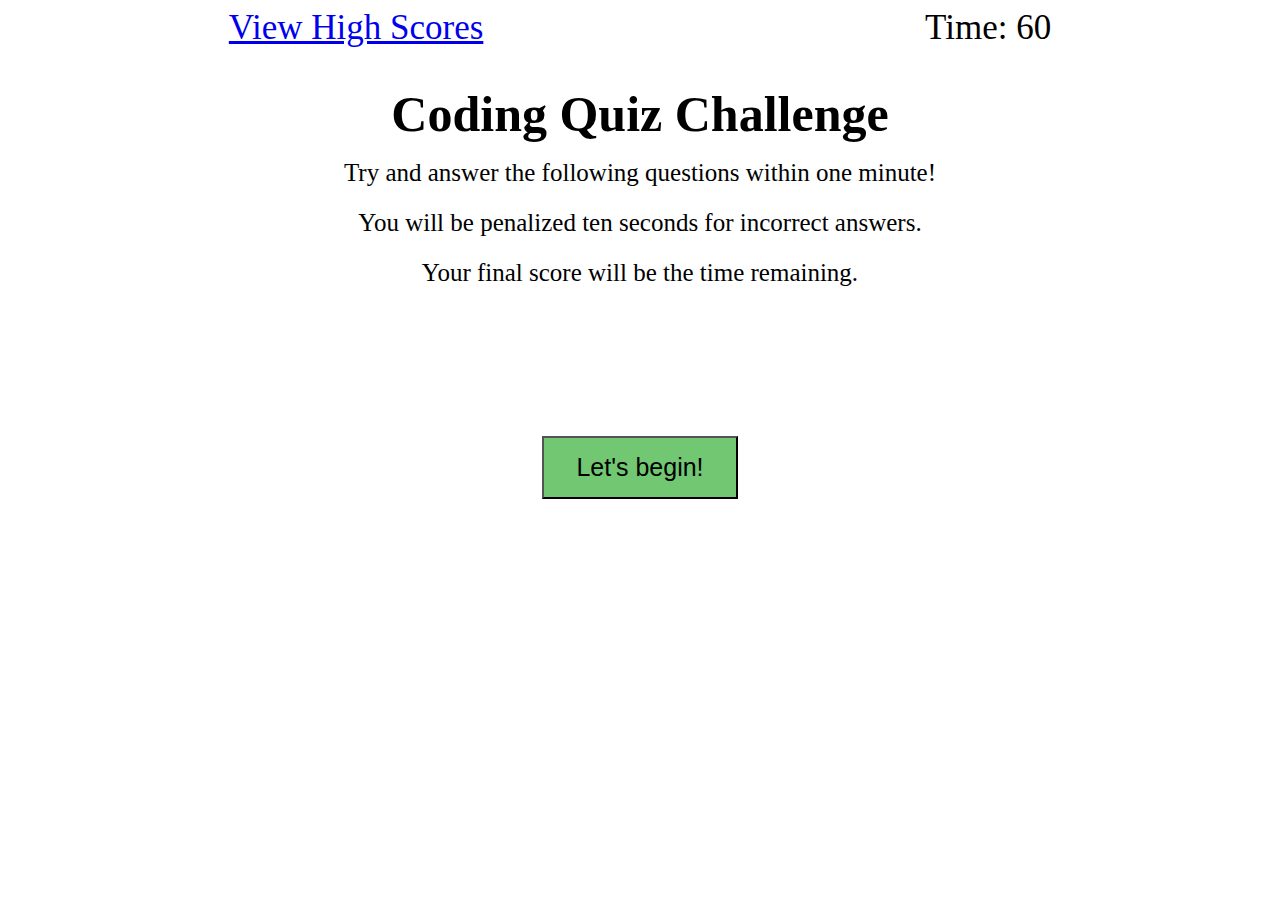
<file: index.html>
<!DOCTYPE html>
<html lang="en">

<head>
    <meta charset="UTF-8">
    <meta name="viewport" content="width=device-width, initial-scale=1.0">
    <title>JavaScript Fundamentals Quiz</title>
    <link rel="stylesheet" href="./assets/css/style.css">
</head>

<body>
    <header class="info-bar">
        <div class="high-scores"><a href="high-scores.html">View High Scores</a></div>
        <div class="timer">Time: <span id="time">60</span></div>
    </header>

    <section class="instructions">
        <div class="instruction-box">
            <h1>Coding Quiz Challenge</h1>
            <p>Try and answer the following questions within one minute!</p>
            <p>You will be penalized ten seconds for incorrect answers.</p>
            <p>Your final score will be the time remaining.</p>
        </div>
        <div class="button-control">
            <button type="button" id="beginButton">Let's begin!</button>
        </div>
    </section>

    <main>
        <section class="questions">
            <div class="question-block">
                <p class="question"></p>
            </div>
            <div class="break"></div>
            <div class="choices">
                <button class="answer-choice" id="answer1"></button>
                <button class="answer-choice" id="answer2"></button>
                <button class="answer-choice" id="answer3"></button>
                <button class="answer-choice" id="answer4"></button>
            </div>
            <div class="end-of-game">
                <div>
                    <p class="final-score"></p>
                </div>
                <div>
                    <form action="highscores.html" class="initial-form">
                        Enter your initials: <input type="text" name="initials" id="user_initials">
                        <br>
                        <br>
                        <input type="submit" class="submit" onclick="resetGame()">
                    </form>
                </div>
            </div>
            <div class="result-block">
                <p class="result"></p>
            </div>
        </section>
    </main>

    <script src="./assets/js/script.js"></script>
</body>

</html>
</file>
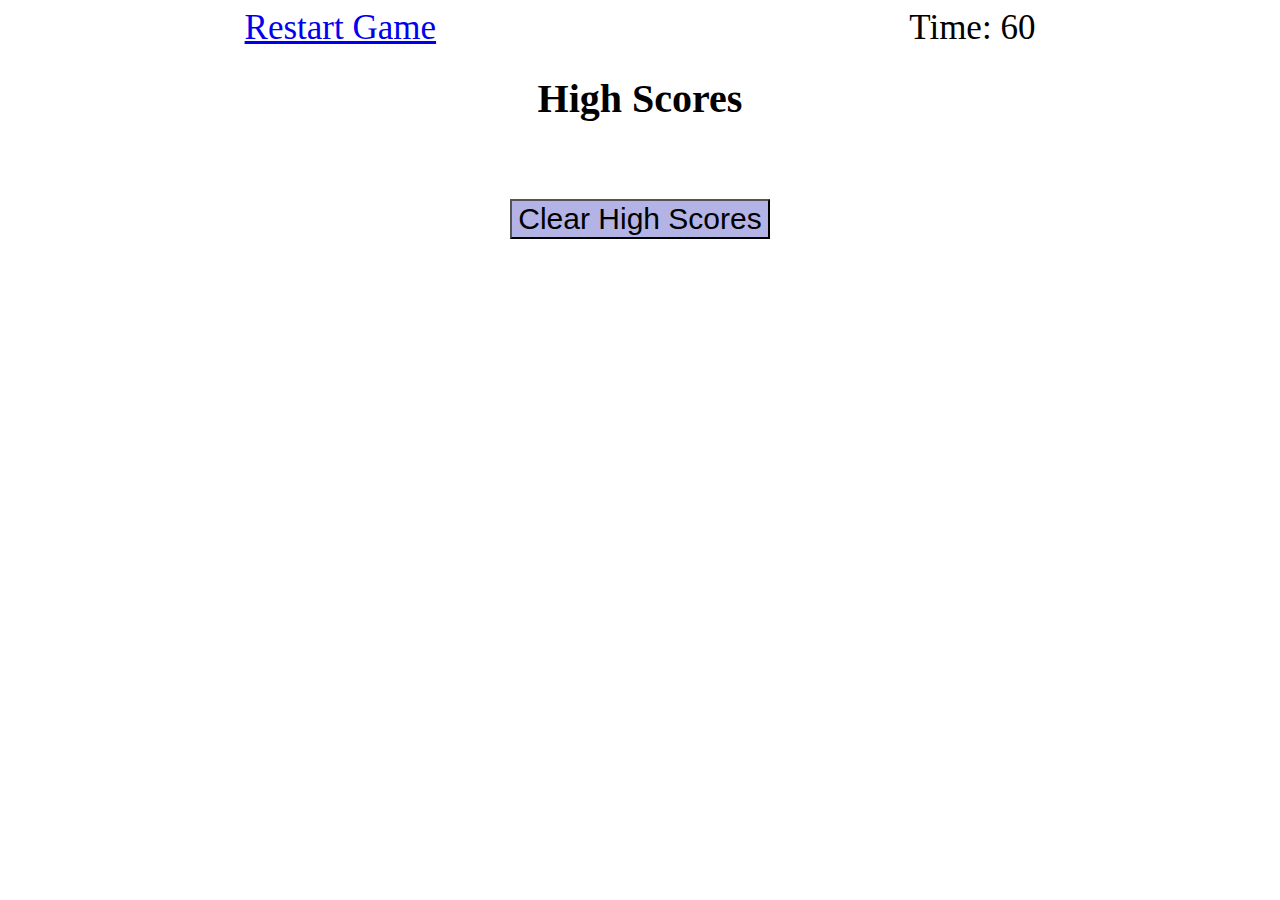
<file: high-scores.html>
<!DOCTYPE html>
<html lang="en">

<head>
    <meta charset="UTF=8">
    <meta name="viewport" content="width=device-width, intinial-scale=1.0">
    <link rel="stylesheet" href="./style.css">
    <title>High Scores</title>
</head>

<body>
    <header class="info-bar">
        <div class="high-scores"><a href="index.html">Restart Game</a></div>
        <div class="timer">Time: <span id="time">60</span></div>
    </header>

    <main>
        <section class="scores">
            <div>
                <h1>High Scores</h1>
            </div>
            <div>
                <ol class="score-list"></ol>
            </div>
        </section>
        <section class="clear-high-scores">
            <div class="clear-high-scores">
                <button id="clearScores">Clear High Scores</button>
            </div>
        </section>
    </main>
</body>

<script>
    var score_list = document.querySelector(".score-list");
    var clearClick = document.querySelector("#clearScores");

    for (var i = 0; i < localStorage.length; i ++) {
        if (localStorage.key(i) != "highScore") {
            var item = document.createElement("li");
            item.textContent = localStorage.key(i) + " - " + localStorage.getItem(localStorage.key(i));
            score_list.appendChild(item);
        }
    }

    clearClick.addEventListener("click", function () {
        localStorage.clear();
        location.reload();
    })
</script>

</html>
</file>
<file: assets/css/style.css>
:root {
    --white: white;
    --red: rgb(185, 98, 98);
    --green: rgb(114, 199, 114);
    --gray: rgb(53, 53, 53);
    --lavender: rgb(179, 179, 230);
}

body {
    background-color: var(--white);
}

.info-bar {
    display: flex;
    justify-content: space-around;
}

.info-bar div {
    font-size: 35px;
}

.time {
    padding-left: 50%;
}

.instructions h1,
.instructions p,
.button-control,
.question-block {
    display: flex;
    justify-content: center;
}

.instruction-box {
    padding-top: 20px;
    line-height: 100%;
}

.instructions h1 {
    font-size: 50px;
}

.instructions p {
    font-size: 25px;
}

.instruction-box {
    font-size: 25px;
    padding-bottom: 10%;
}

.button-control button {
    opacity: 100%;
    background-color: var(--green);
    padding: 15px 32px;
    font-size: 25px;
}

.button-control button:hover {
    opacity: 100%;
}

.button-control button:active {
    box-shadow: 0 5px var(--gray);
    transform: translateY(4px);
}

.button-control button:active:after {
    opacity: 100%;
    background-color: var(--green);
    padding: 15px 32px;
    font-size: 25px;
}

.break {
    flex-basis: 100%;
    height: 0;
}

.question {
    font-size: 35px;
}

.questions {
    padding-top: 150px;
}

.choices,
.answer-choice {
    display: none;
    margin: auto;
    width: 50%;
}

.choices {
    border-bottom: 1px solid;
}

.answer-choice {
    background-color: var(--green);
    border: 1px solid var(--green);
    font-size: 25px;
    padding: 10px 24px;
    cursor: pointer;
    width: 80%;
    display: block;
    margin-bottom: 10px;
}

.answer-choice:hover {
    background-color: var(--green);
}

.answer-choice:last-child {
    margin-bottom: 50px;
}

.result {
    margin-top: 50px;
    text-align: center;
    font-size: 25px;
}

.end-of-game {
    display: none;
}


.final-score,
.initial-form {
    text-align: center;
    font-size: 50px;
}

.initial-form input {
    font-size: 50px;
    line-height: 10px;
    width: 200px;
}

.submit-container {
    display: flex;
    justify-content: center;
    margin-top: 40px;
}

.submit {
    background-color: var(--lavender);
    margin-top: 15px;
    padding: 10px 0px;
}

input.submit {
    font-size: 25px;
}

.submit:hover {
    background-color: var(--green);
}

.scores {
    display: block;
    text-align: center;
    justify-content: center;
}

.scores h1 {
    font-size: 40px;
}

.score-list {
    font-size: 35px;
    width: 25%;
    margin: 0 auto;
}

.clear-high-scores {
    display: flex;
    margin: 0 auto;
}

.clear-high-scores button {
    background-color: var(--lavender);
    font-size: 30px;
    margin-top: 50px;
}

.clear-high-scores button:hover {
    background-color: var(--green);
}
</file>
<file: style.css>
:root {
    --white: white;
    --red: rgb(185, 98, 98);
    --green: rgb(114, 199, 114);
    --gray: rgb(53, 53, 53);
    --lavender: rgb(179, 179, 230);
}

body {
    background-color: var(--white);
}

.info-bar {
    display: flex;
    justify-content: space-around;
}

.info-bar div {
    font-size: 35px;
}

.time {
    padding-left: 50%;
}

.instructions h1,
.instructions p,
.button-control,
.question-block {
    display: flex;
    justify-content: center;
}

.instruction-box {
    padding-top: 20px;
    line-height: 100%;
}

.instructions h1 {
    font-size: 50px;
}

.instructions p {
    font-size: 25px;
}

.instruction-box {
    font-size: 25px;
    padding-bottom: 10%;
}

.button-control button {
    opacity: 100%;
    background-color: var(--green);
    padding: 15px 32px;
    font-size: 25px;
}

.button-control button:hover {
    opacity: 100%;
}

.button-control button:active {
    box-shadow: 0 5px var(--gray);
    transform: translateY(4px);
}

.button-control button:active:after {
    opacity: 100%;
    background-color: var(--green);
    padding: 15px 32px;
    font-size: 25px;
}

.break {
    flex-basis: 100%;
    height: 0;
}

.question {
    font-size: 35px;
}

.questions {
    padding-top: 150px;
}

.choices,
.answer-choice {
    display: none;
    margin: auto;
    width: 50%;
}

.choices {
    border-bottom: 1px solid;
}

.answer-choice {
    background-color: var(--green);
    border: 1px solid var(--green);
    font-size: 25px;
    padding: 10px 24px;
    cursor: pointer;
    width: 80%;
    display: block;
    margin-bottom: 10px;
}

.answer-choice:hover {
    background-color: var(--green);
}

.answer-choice:last-child {
    margin-bottom: 50px;
}

.result {
    margin-top: 50px;
    text-align: center;
    font-size: 25px;
}

.end-of-game {
    display: none;
}


.final-score,
.initial-form {
    text-align: center;
    font-size: 50px;
}

.initial-form input {
    font-size: 50px;
    line-height: 10px;
    width: 200px;
}

.submit-container {
    display: flex;
    justify-content: center;
    margin-top: 40px;
}

.submit {
    background-color: var(--lavender);
    margin-top: 15px;
    padding: 10px 0px;
}

input.submit {
    font-size: 25px;
}

.submit:hover {
    background-color: var(--green);
}

.scores {
    display: block;
    text-align: center;
    justify-content: center;
}

.scores h1 {
    font-size: 40px;
}

.score-list {
    font-size: 35px;
    width: 25%;
    margin: 0 auto;
}

.clear-high-scores {
    display: flex;
    margin: 0 auto;
}

.clear-high-scores button {
    background-color: var(--lavender);
    font-size: 30px;
    margin-top: 50px;
}

.clear-high-scores button:hover {
    background-color: var(--green);
}
</file>
